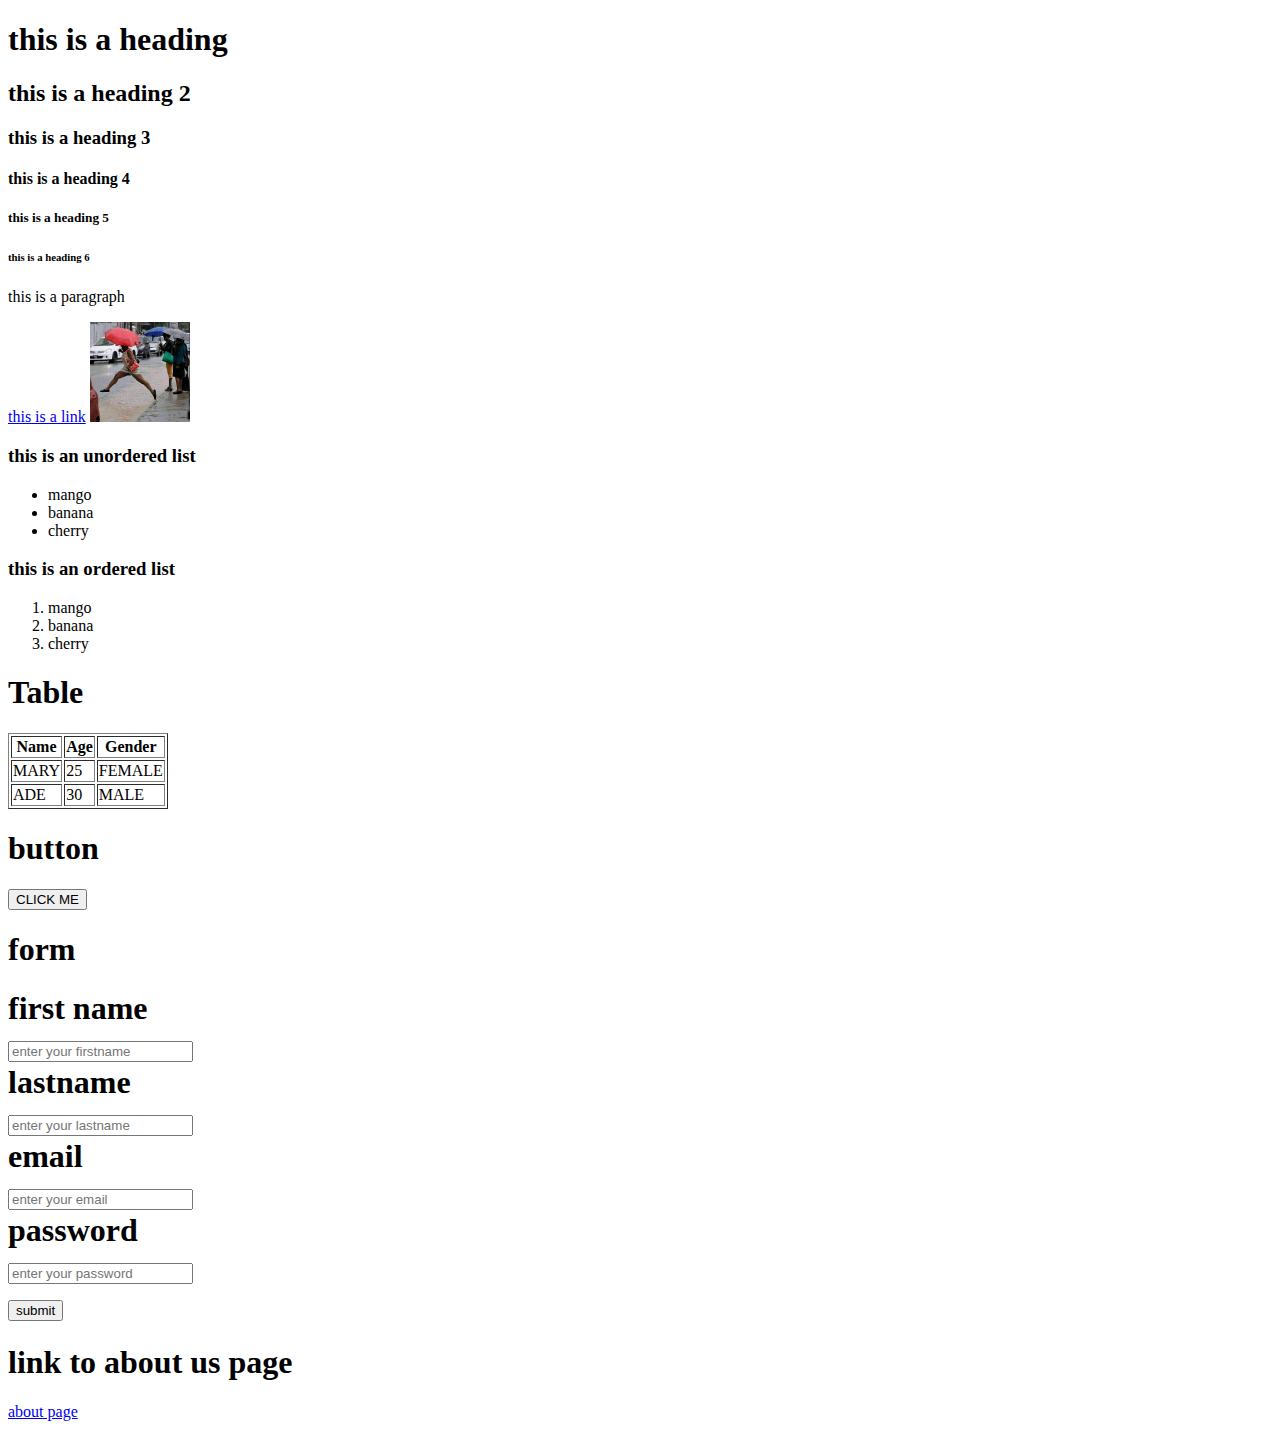
<file: WEEK 1/index.html>
<!DOCTYPE html>
<html>
    <head>
        <title>ladyblack hub</title>
    </head>
    <body>
        <h1>this is a heading</h1>
        <h2>this is a heading 2</h2>
        <h3>this is a heading 3</h3>
        <h4>this is a heading 4</h4>
        <h5>this is a heading 5</h5>
        <h6>this is a heading 6</h6>

        <p>this is a paragraph</p>

        <a href="https://www.google.com">this is a link</a>

        <img src="./FB_IMG_1590044671841.jpg" width="100" height="100"

<head>

</head>

        <h3>this is an unordered list</h3>


                <ul>
            <li>mango</li>
            <li>banana</li>
            <li>cherry</li>
        </ul>
        <h3>this is an ordered list</h3>
        <ol>
            <li>mango</li>
            <li>banana</li>
            <li>cherry</li>
        </ol>


        <h1>Table</h1>
        <table border="1">
            <tr>
        <th>Name</th>
         <th>Age</th>
          <th>Gender</th>
            </tr>
            <td>MARY</td>
            <td>25</td>
            <td>FEMALE</td>
            </tr>
            <td>ADE</td>
            <td>30</td>
            <td>MALE</td>
        </table>

        <h1>button</h1>

        <button type="button">CLICK ME</button>

        <h1>form<h1>
            <form>
                <label for="fname">first name</label> <br />
                <input type="text"placeholder="enter your firstname"name="fname"id="fname"/> <br />
<label>lastname</label> <br />
                <input type="text"placeholder="enter your lastname"/> <br />
<label>email</label> <br />
                <input type="text"placeholder="enter your email"/> <br />
<label>password</label><br />
                <input type="text"placeholder="enter your password"/> <br />
                <button type="submit">submit</button>
            </form>

            <h1>link to about us page</h1>
            <a href="about.html">about page</a>

    </body>
</html>
</file>
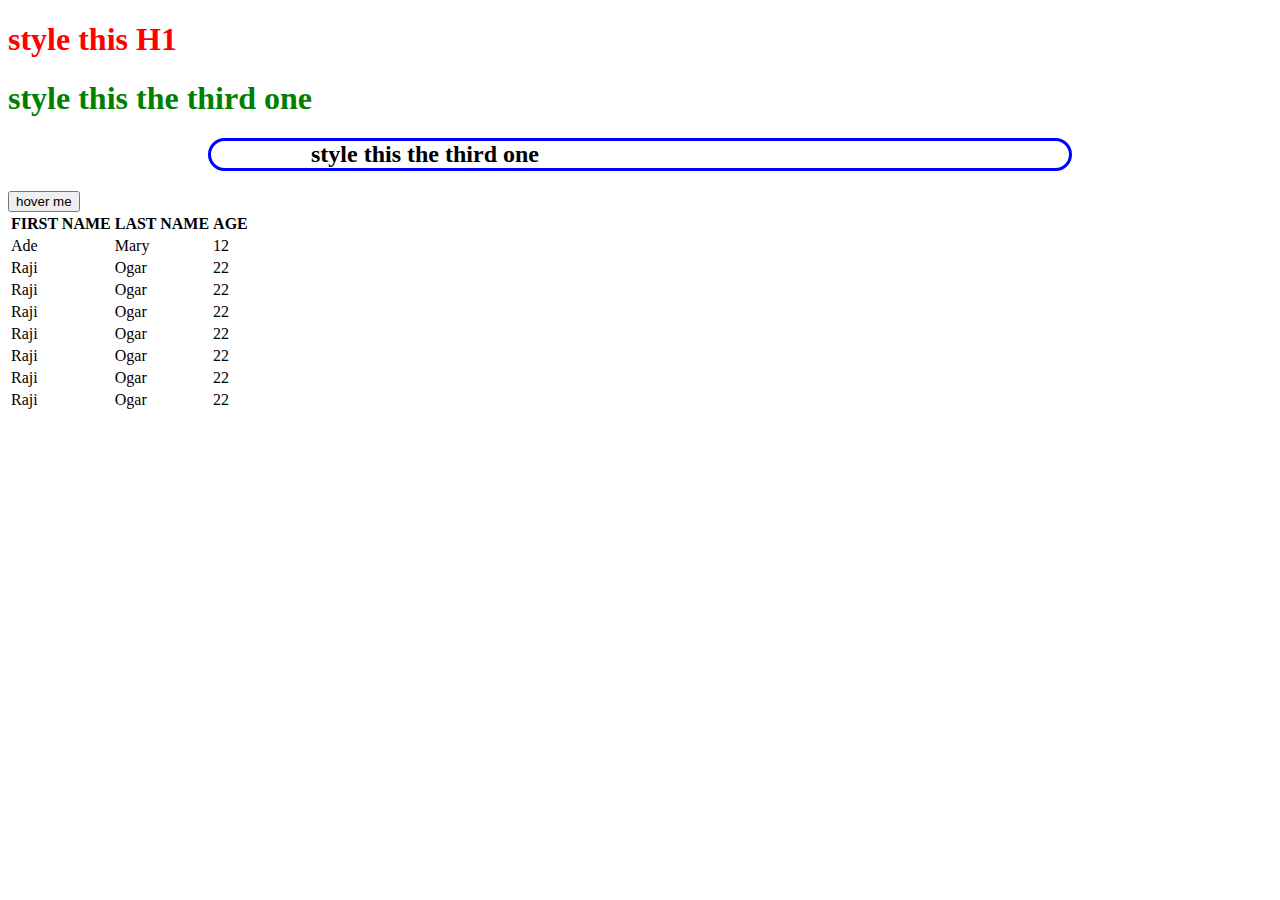
<file: week 2/index.html>
<!DOCTYPE html>
<html lang="en">
<head>
    <meta charset="UTF-8">
    <meta name="viewport" content="width=device-width, initial-scale=1.0">
    <title>Document</title>

    <link rel="stylesheet" type="text/css" href="style.css" />
    
</head>
<body>
    <h1 style="color: red;"></style>style this H1</h1>
    <!-- <h1 style="color: blue;"></style>style is another one</h1> -->
    <h1 style="color: green;"></style>style this the third one </h1>
    <h2 class="headingyellow headingborder headingspace">style this the third one </h1>

        <div class="container"></div>

        <!--hover buttons-->
        <button class="btn btnhover">hover me</button>

        <!--table-->
        <table>
            <tr>
                <th>FIRST NAME</th>
                <th>LAST NAME</th>
                <th>AGE</th>
            </tr>
            <tr>
                <td>Ade</td>
                <td>Mary</td>
                <td>12</td>
            </tr>
            <tr>
                <td>Raji</td>
                <td>Ogar</td>
                <td>22</td>
            </tr>
            <tr>
                <td>Raji</td>
                <td>Ogar</td>
                <td>22</td>
            </tr>
            <tr>
                <td>Raji</td>
                <td>Ogar</td>
                <td>22</td>
            </tr>
            <tr>
                <td>Raji</td>
                <td>Ogar</td>
                <td>22</td>
            </tr>
            <tr>
                <td>Raji</td>
                <td>Ogar</td>
                <td>22</td>
            </tr>
            <tr>
                <td>Raji</td>
                <td>Ogar</td>
                <td>22</td>
            </tr>
            <tr>
                <td>Raji</td>
                <td>Ogar</td>
                <td>22</td>
            </tr>
           
        </table>

</body>
</html>
</file>
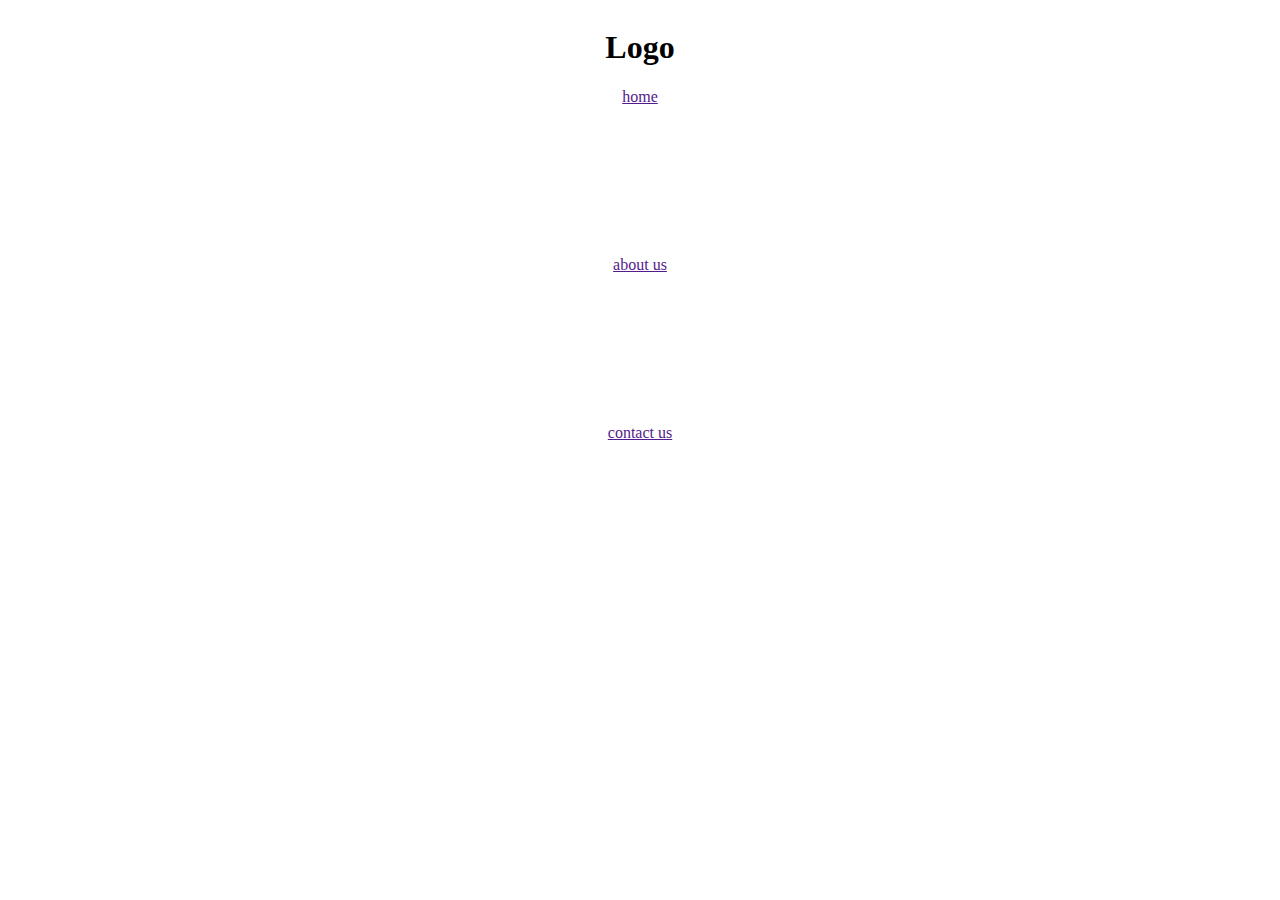
<file: week 3/index.html>
<!DOCTYPE html>
<html lang="en">
<head>
    <meta charset="UTF-8">
    <meta name="viewport" content="width=device-width, initial-scale=1.0">
   <link rel="stylesheet" href="styles.css" />
    <title>Document</title>
</head>
<body>
    <div class="container">
        <h1>Logo</h1>
    <nav class="navbar">
     <a href="" >home</a>
     <a href="" >about us</a>
     <a href="" >contact us</a>
    </nav>
        </div>

</body>
</html>
</file>
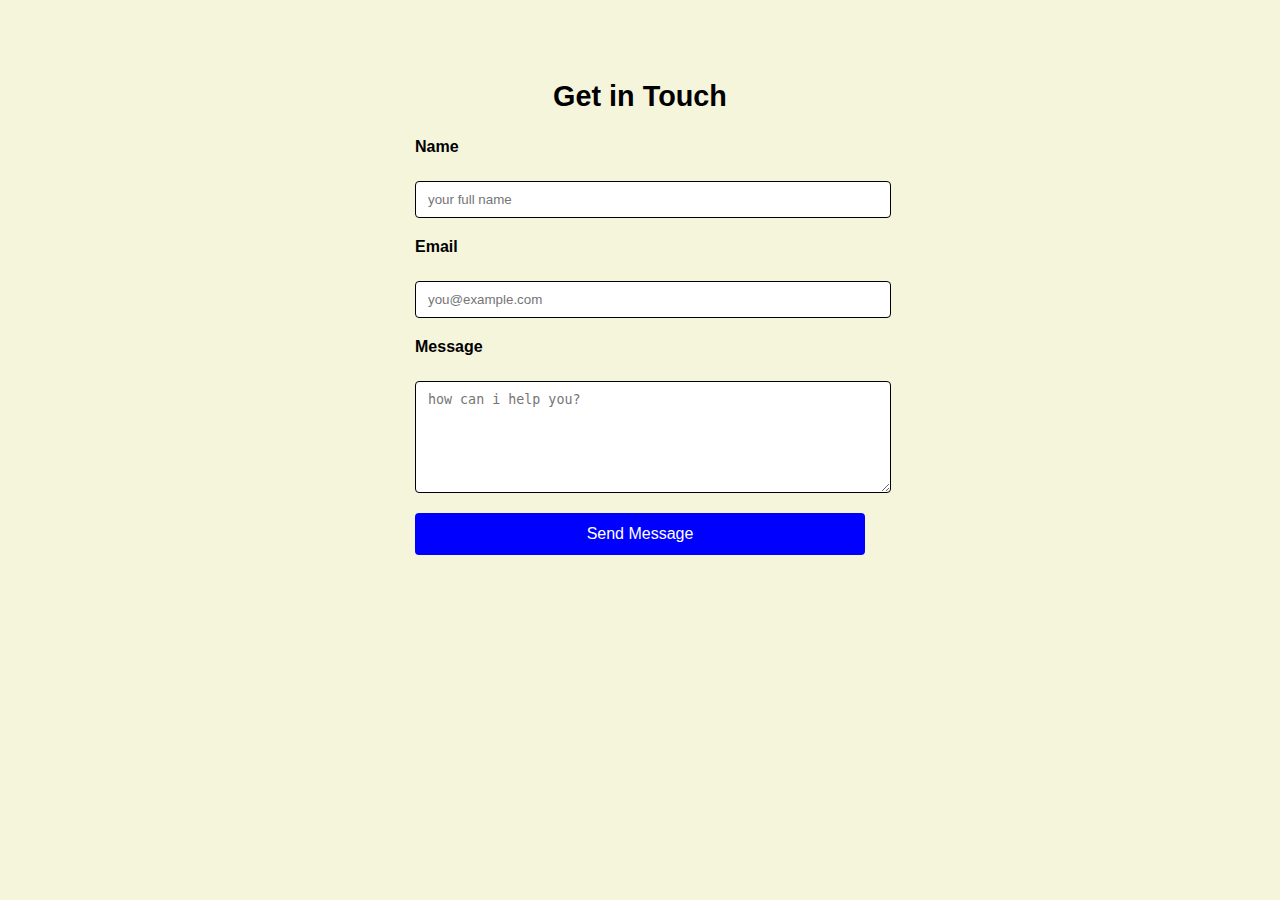
<file: WEEK 1/capstone/index.html>
<!DOCTYPE html>
<html lang="en">
<head>
    <meta charset="UTF-8">
    <meta name="viewport" content="width=device-width, initial-scale=1.0">
    <title>Document</title>
    <link rel="stylesheet" href="style.css">
</head>
<body>
<main class="container">
        <h1>Get in Touch</h1>
        <form action="">
            <label for="name">Name</label>
            <input 
            type="text" 
            name="name" 
            id="name" 
            placeholder="your full name"
            required
             />
            <label for="email">Email</label>
            <input 
            type="email" 
            name="email" 
            id="email" 
            placeholder="you@example.com"
            required
             />
            <label for="message">Message</label>
            <textarea
            type="message" 
            name="message" 
            id="message" 
            placeholder="how can i help you?"
            required
            rows="6"
             ></textarea>
             <button type="submit">Send Message</button>
        </form>
    </main>
</body>
</html>
</file>
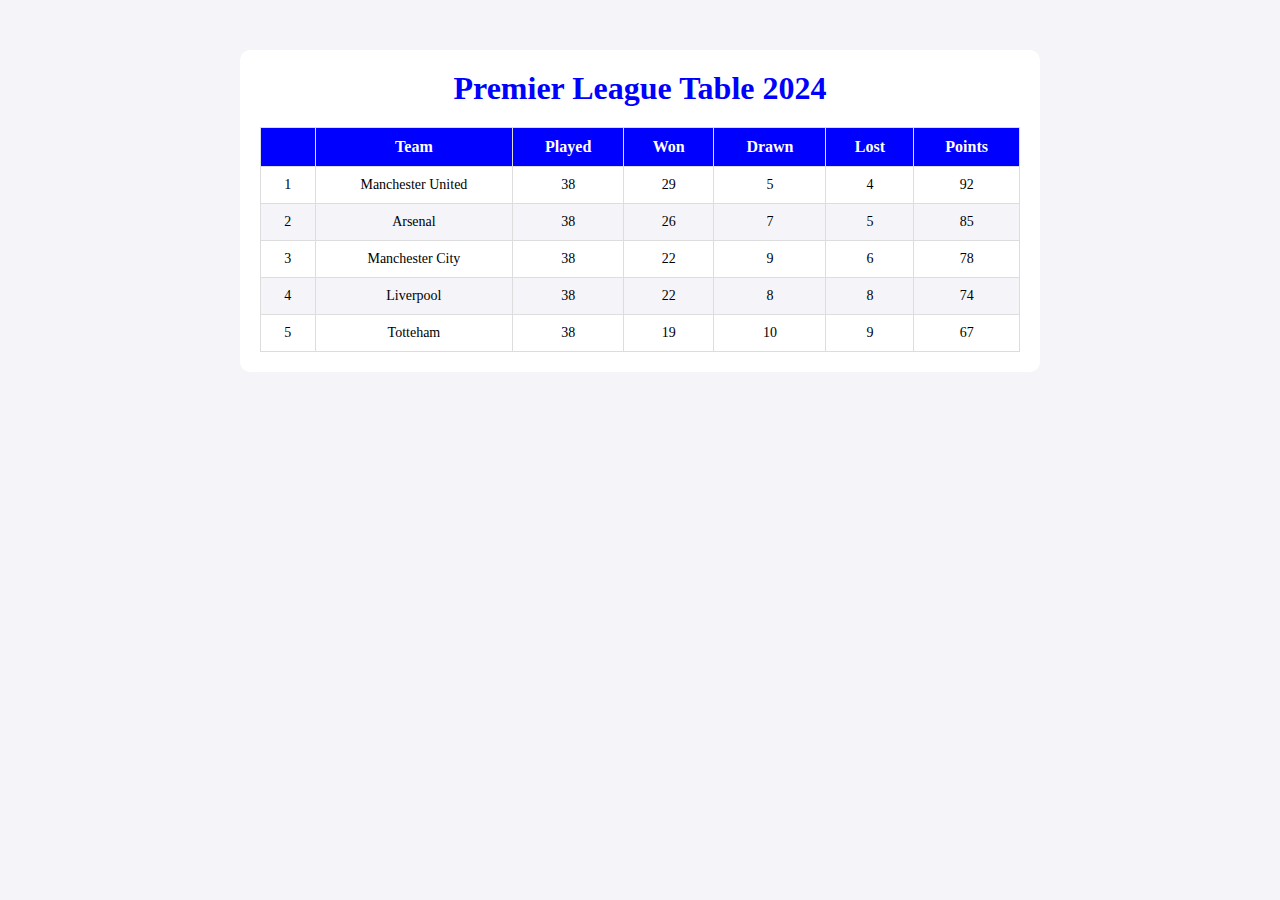
<file: week 2/capstone/index.html>
<!DOCTYPE html>
<html lang="en">
<head>
    <meta charset="UTF-8">
    <meta name="viewport" content="width=device-width, initial-scale=1.0">
    <link rel="stylesheet" text="text/css" href="styles.css">
    <title>Document</title>
</head>
<body>
    <div class="container">
        <h1>Premier League Table 2024</h1>
        <table class="pl-table"> 
            <thead>
                <tr>
                    <th></th>
                    <th>Team</th>
                    <th>Played</th>
                    <th>Won</th>
                    <th>Drawn</th>
                    <th>Lost</th>
                    <th>Points</th>
                </tr>
            </thead>
            <tbody>
                <tr>
                    <td>1</td>
                    <td>Manchester United</td>
                    <td>38</td>
                    <td>29</td>
                    <td>5</td>
                    <td>4</td>
                    <td>92</td>
                </tr>
                <tr>
                    <td>2</td>
                    <td>Arsenal</td>
                    <td>38</td>
                    <td>26</td>
                    <td>7</td>
                    <td>5</td>
                    <td>85</td>
                </tr>
                <tr>
                    <td>3</td>
                    <td>Manchester City</td>
                    <td>38</td>
                    <td>22</td>
                    <td>9</td>
                    <td>6</td>
                    <td>78</td>
                </tr>
                <tr>
                    <td>4</td>
                    <td>Liverpool</td>
                    <td>38</td>
                    <td>22</td>
                    <td>8</td>
                    <td>8</td>
                    <td>74</td>
                </tr>
                <tr>
                    <td>5</td>
                    <td>Totteham</td>
                    <td>38</td>
                    <td>19</td>
                    <td>10</td>
                    <td>9</td>
                    <td>67</td>
                </tr>
            </tbody>
        </table>
    </div>
    
</body>
</html>
</file>
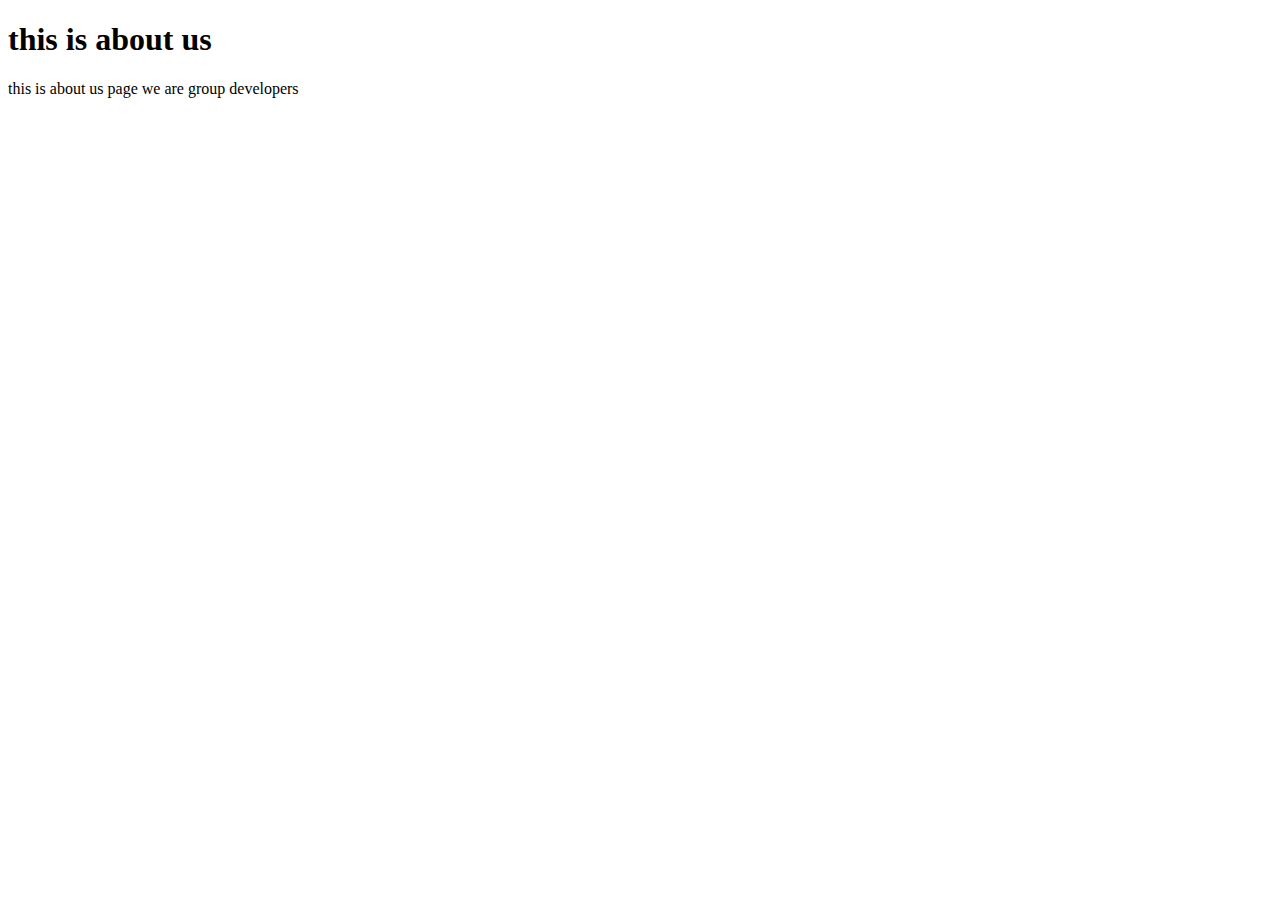
<file: WEEK 1/about.html>
<!DOCTYPE html>
<html lang="en">
<head>
    <h1>this is about us</h1>
    <meta charset="UTF-8">
    <meta name="viewport" content="width=device-width, initial-scale=1.0">
    <title>about us page</title>
</head>
<body>

<p>this is about us page we are group developers</p>

    
</body>
</html>
</file>
<file: week 2/style.css>
.headingyellow {
    color:black;
    border-style: solid;
    border-color: blue;
    border-width: 3px;
    border-radius: 30px;
}
/* margin and padding */
.headingspace{
    margin-left: 200px;
    margin-right: 200px;
    padding-left: 100px;
}
</file>
<file: week 3/styles.css>
.container{
    display: flex;
    flex-direction: column;
}

.navbar{
    display: flex;
    flex-direction: column;
    align-items: center;
    gap: 150px;

}

h1{
 text-align: center;
 
}
</file>
<file: WEEK 1/capstone/style.css>
.{
    margin: 0;
    padding: 0;
    box-sizing: border-box;
}

body{
    font-family: Arial, Helvetica, sans-serif;
    background-color: beige;
    color: black;
}

.container{
    margin: 80px auto;
    width: 90%;
    max-width: 450px;
}

.container h1{
    text-align: center;
    margin-bottom: 25px;
    color: black;
    font-size: 1.8rem;
}

form label{
    display: block;
    margin-bottom: 25px;
    font-weight: bold;
}

form input, form textarea{
    display: block;
    margin-bottom: 20px;
    width: 100%;
    padding: 10px 12px;
    border: 1px solid black;
    border-radius: 4px;
}

button{
    width: 100%;
    border-radius: 4px;
    display: inline-block;
    padding: 12px;
    background-color: blue;
    color: white;
    cursor: pointer;
    border: none;
    font-size: 16px;
}
button:hover{
    background: blue;
}
input:focus, textarea:focus{
    outline: 2px solid blue; 
    outline-offset: 2px;
}
</file>
<file: week 2/capstone/styles.css>
*{
    margin: 0;
    padding: 0;
    box-sizing: border-box;
}

body{
    background-color: #f4f4f9;
}

.container{
    width: 800px;
    margin: 50px auto;
    background-color: white;
    border-radius: 10px;
    padding: 20px;
}
h1{
    text-align: center;
    margin-bottom: 20px;
    color: blue;
}

.pl-table{
    width: 100%;
    border-collapse: collapse;
}

th, td{
    border: 1px solid #ddd;
    text-align: center;
    padding: 10px 15px;
}

th{
    background-color: blue;
    color: white;
}

tr:nth-child(even){
    background-color: #f4f4f9;
}

td{
    font-size: 14px;
}

tr:hover{
    background-color: rgb(140, 0, 255);
}
</file>
